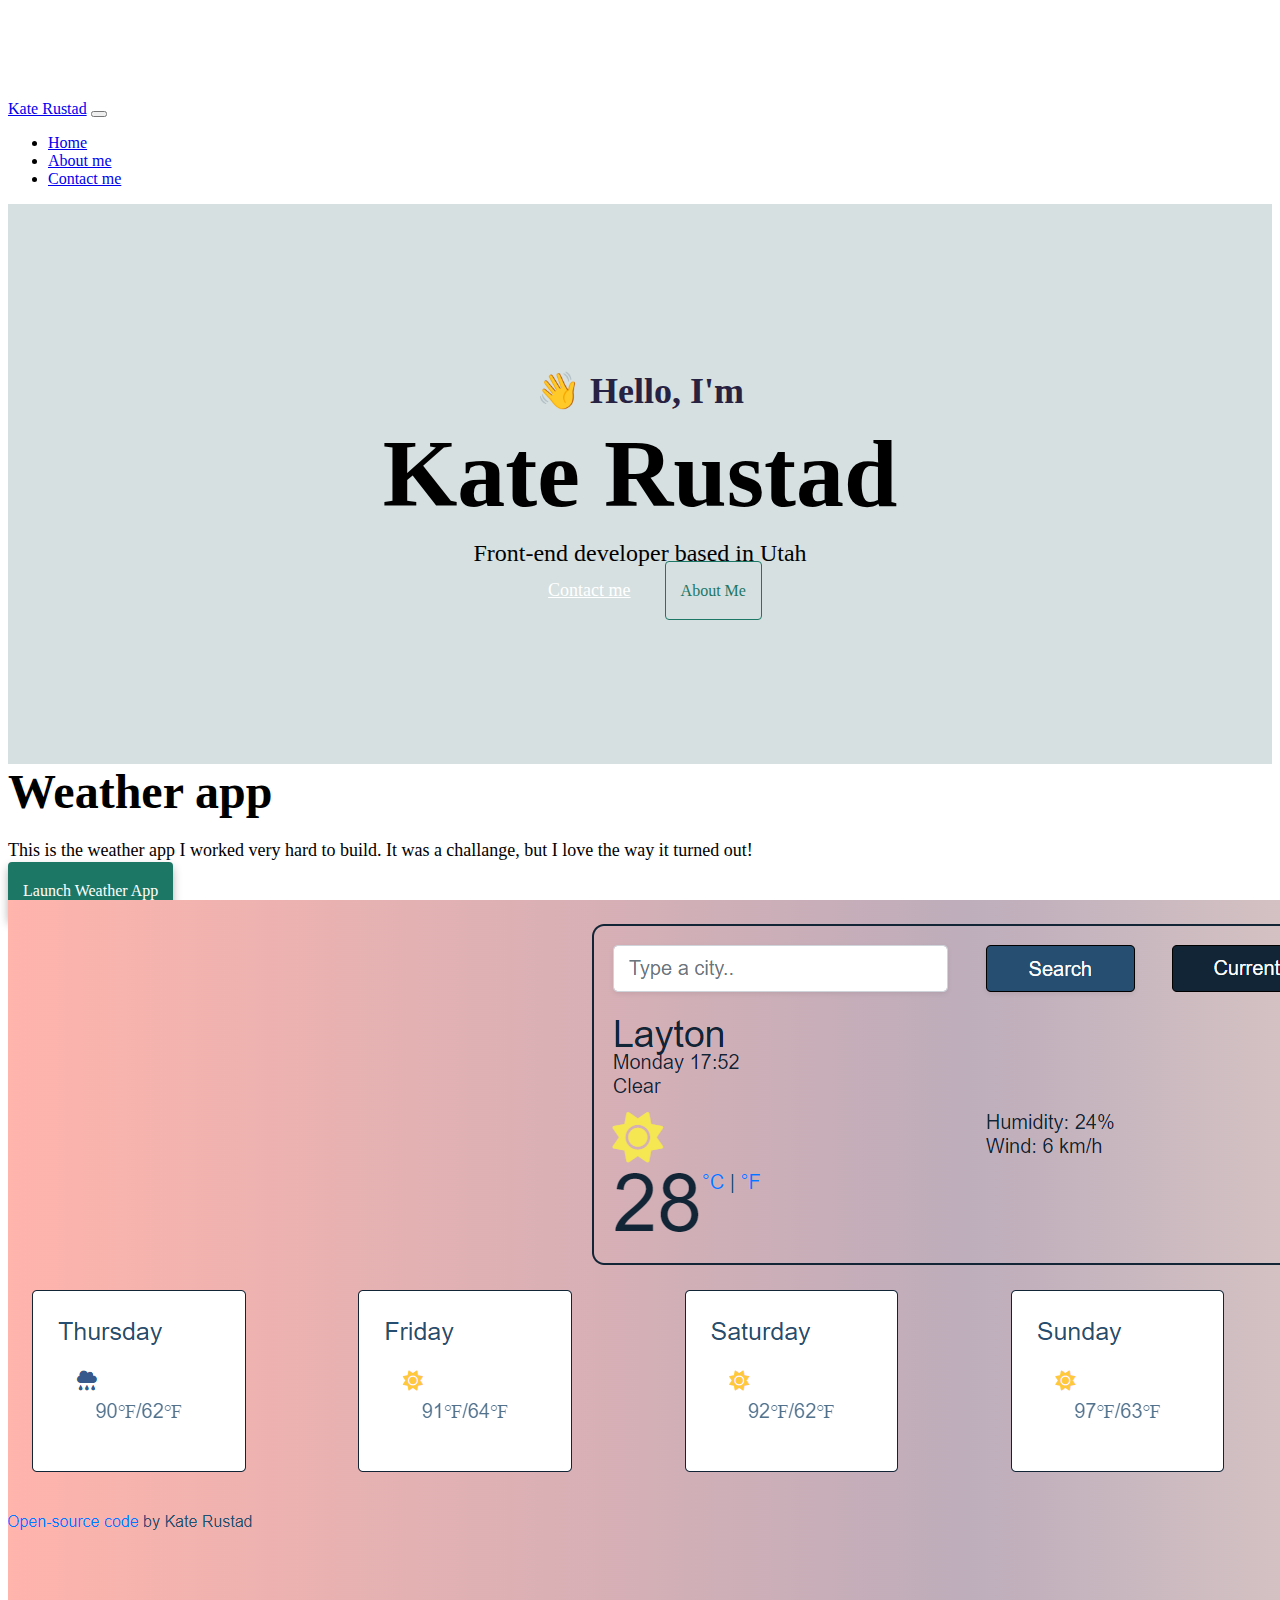
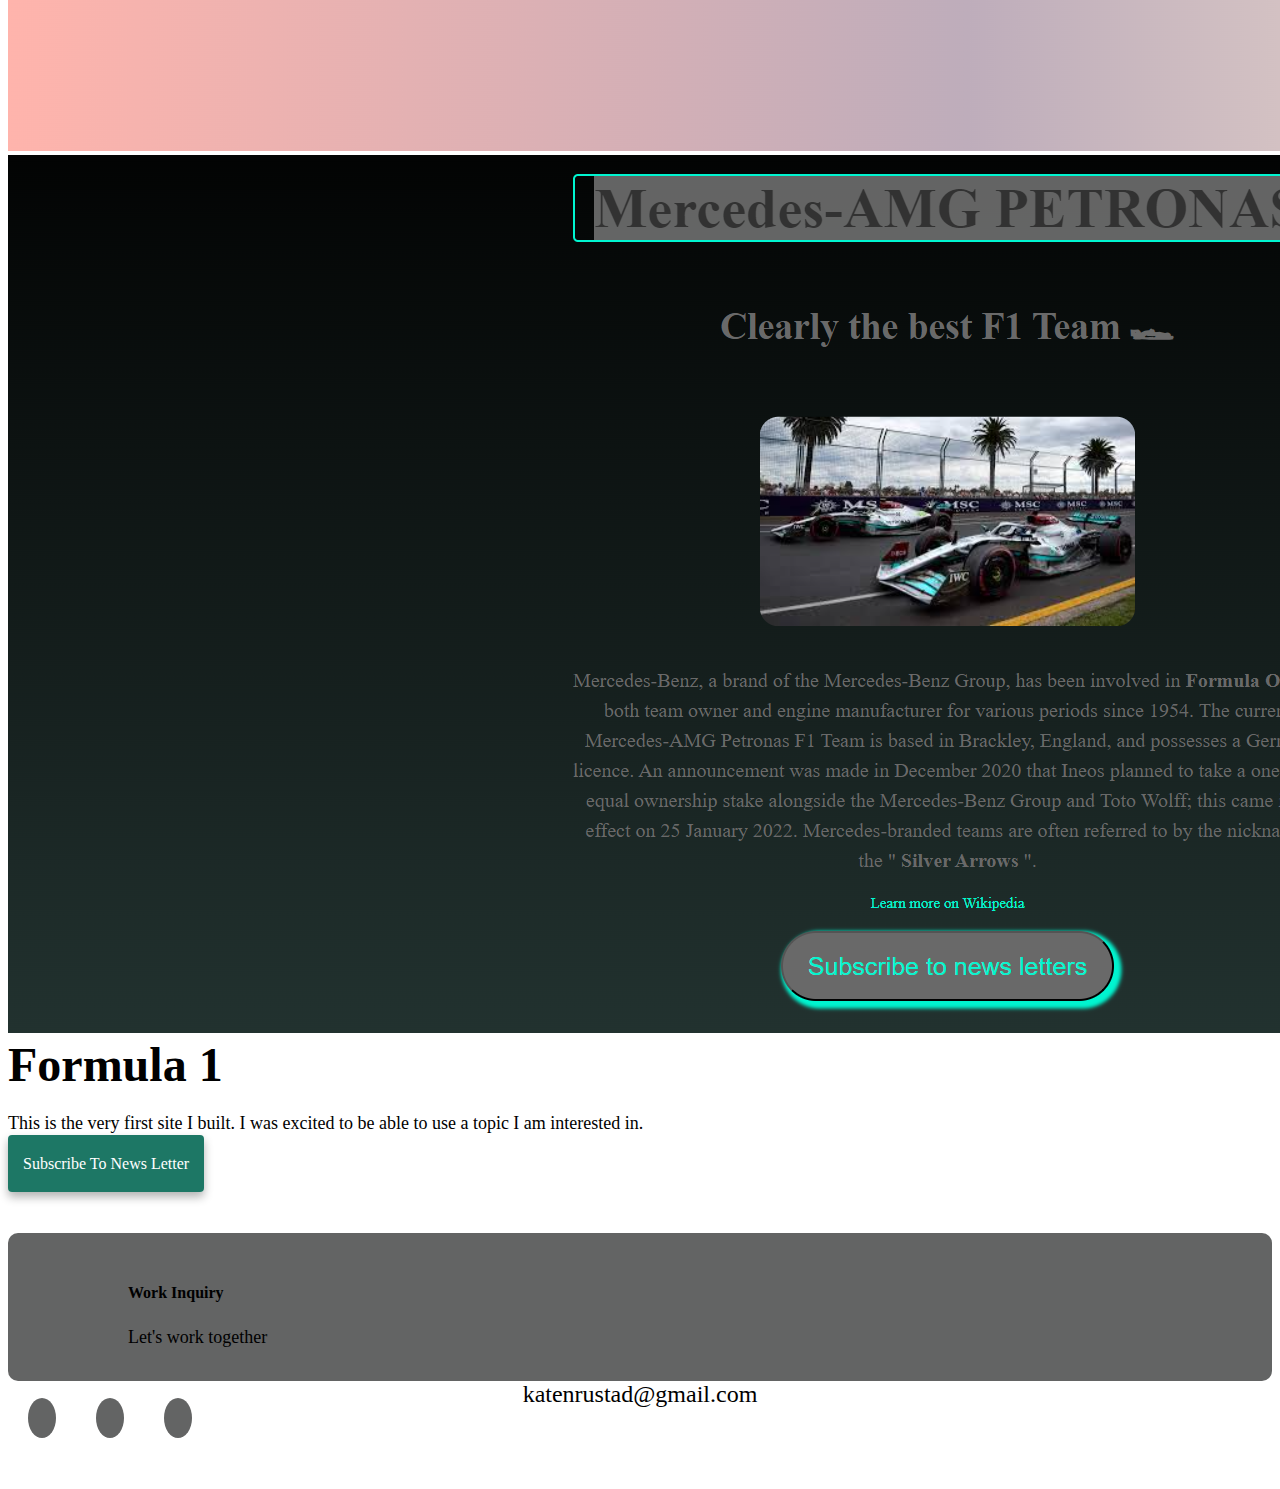
<file: index.html>
<!DOCTYPE html>
<html lang="en">
  <head>
    <meta charset="UTF-8" />
    <meta http-equiv="X-UA-Compatible" content="IE=edge" />
    <meta name="viewport" content="width=device-width, initial-scale=1.0" />
    <title>Kate Rustad - Web Developer</title>
    <link
      href="https://cdn.jsdelivr.net/npm/bootstrap@5.0.0-beta2/dist/css/bootstrap.min.css"
      rel="stylesheet"
      integrity="sha384-BmbxuPwQa2lc/FVzBcNJ7UAyJxM6wuqIj61tLrc4wSX0szH/Ev+nYRRuWlolflfl"
      crossorigin="anonymous"
    />
    <script
      src="https://cdn.jsdelivr.net/npm/bootstrap@5.0.0-beta2/dist/js/bootstrap.bundle.min.js"
      integrity="sha384-b5kHyXgcpbZJO/tY9Ul7kGkf1S0CWuKcCD38l8YkeH8z8QjE0GmW1gYU5S9FOnJ0"
      crossorigin="anonymous"
    ></script>
    <link rel="stylesheet" href="style.css" />
  </head>
  <body>
    <nav class="navbar navbar-expand-lg navbar-light bg-light fixed-top">
      <div class="container">
        <a class="navbar-brand" href="index.html">Kate Rustad</a>
        <button
          class="navbar-toggler"
          type="button"
          data-bs-toggle="collapse"
          data-bs-target="#navbarNav"
          aria-controls="navbarNav"
          aria-expanded="false"
          aria-label="Toggle navigation"
        >
          <span class="navbar-toggler-icon"></span>
        </button>
        <div class="collapse navbar-collapse" id="navbarNav">
          <ul class="navbar-nav">
            <li class="nav-item">
              <a class="nav-link active" aria-current="page" href="index.html"
                >Home</a
              >
            </li>
            <li class="nav-item">
              <a class="nav-link" href="about.html">About me</a>
            </li>
            <li class="nav-item">
              <a class="nav-link" href="about.html#contact">Contact me</a>
            </li>
          </ul>
        </div>
      </div>
    </nav>
    <body>
      <div class="hero">
        <p>👋 Hello, I'm</p>
        <h1>Kate Rustad</h1>
        <h2 class="mb-5">Front-end developer based in Utah</h2>
        <div>
          <a href="about.html#contact" class="btn btn-branding">Contact me</a>
          <a href="about.html" class="secondary-link">About me</a>
        </div>
      </div>
    </body>


      <div class="row mt-5">
        <div class="col-md-6">
          <h2 class="mb-3">Weather app</h2>
          <p>
            This is the weather app I worked very hard to build. It was a
            challange, but I love the way it turned out!
          </p>
          <div class="mb-5 mt-5">
            <a href="#" class="primary-link">Launch Weather App</a>
          </div>
        </div>
        <div class="col-md-6">
          <img src="images/weatherapp.png" class="img-fluid rounded" />
        </div>
      </div>
      <div class="row mt-5">
        <div class="col-md-6">
          <img src="images/f1.png" class="img-fluid rounded" />
        </div>
        <div class="col-md-6">
          <h2 class="mb-3">Formula 1</h2>
          <p>
            This is the very first site I built. I was excited to be able to use
            a topic I am interested in.
          </p>
          <div class="mt-5">
            <a href="#" class="primary-link">Subscribe to news letter</a>
          </div>
        </div>
      </div>
       <footer>
        <div class="contact-box justify-content-between mb-5 d-none d-md-flex">
          <div>
            <h4>Work Inquiry</h4>
            <p class="text-muted">Let's work together</p>
          </div>
        </div>
        <div class="d-flex justify-content-center mb-5">
          <a href="mailto:katenrustad@gmail.com" class="email-link">
            katenrustad@gmail.com
          </a>
        </div>
        <div class="social-links d-flex justify-content-center">
          <a href="https://github.com/katenrustad/About-me-Project/blob/main/index.html" target="_blank">
            <i class="fab fa-github"></i>
          </a>
          <a href="https://www.instagram.com/accounts/login/" target="_blank">
            <i class="fab fa-instagram"></i>
          </a>
          <a href="https://twitter.com/?lang=en" target="_blank">
            <i class="fab fa-twitter"></i>
          </a>
        </div>
      </footer>
    </div>
  </body>
</html>
</file>
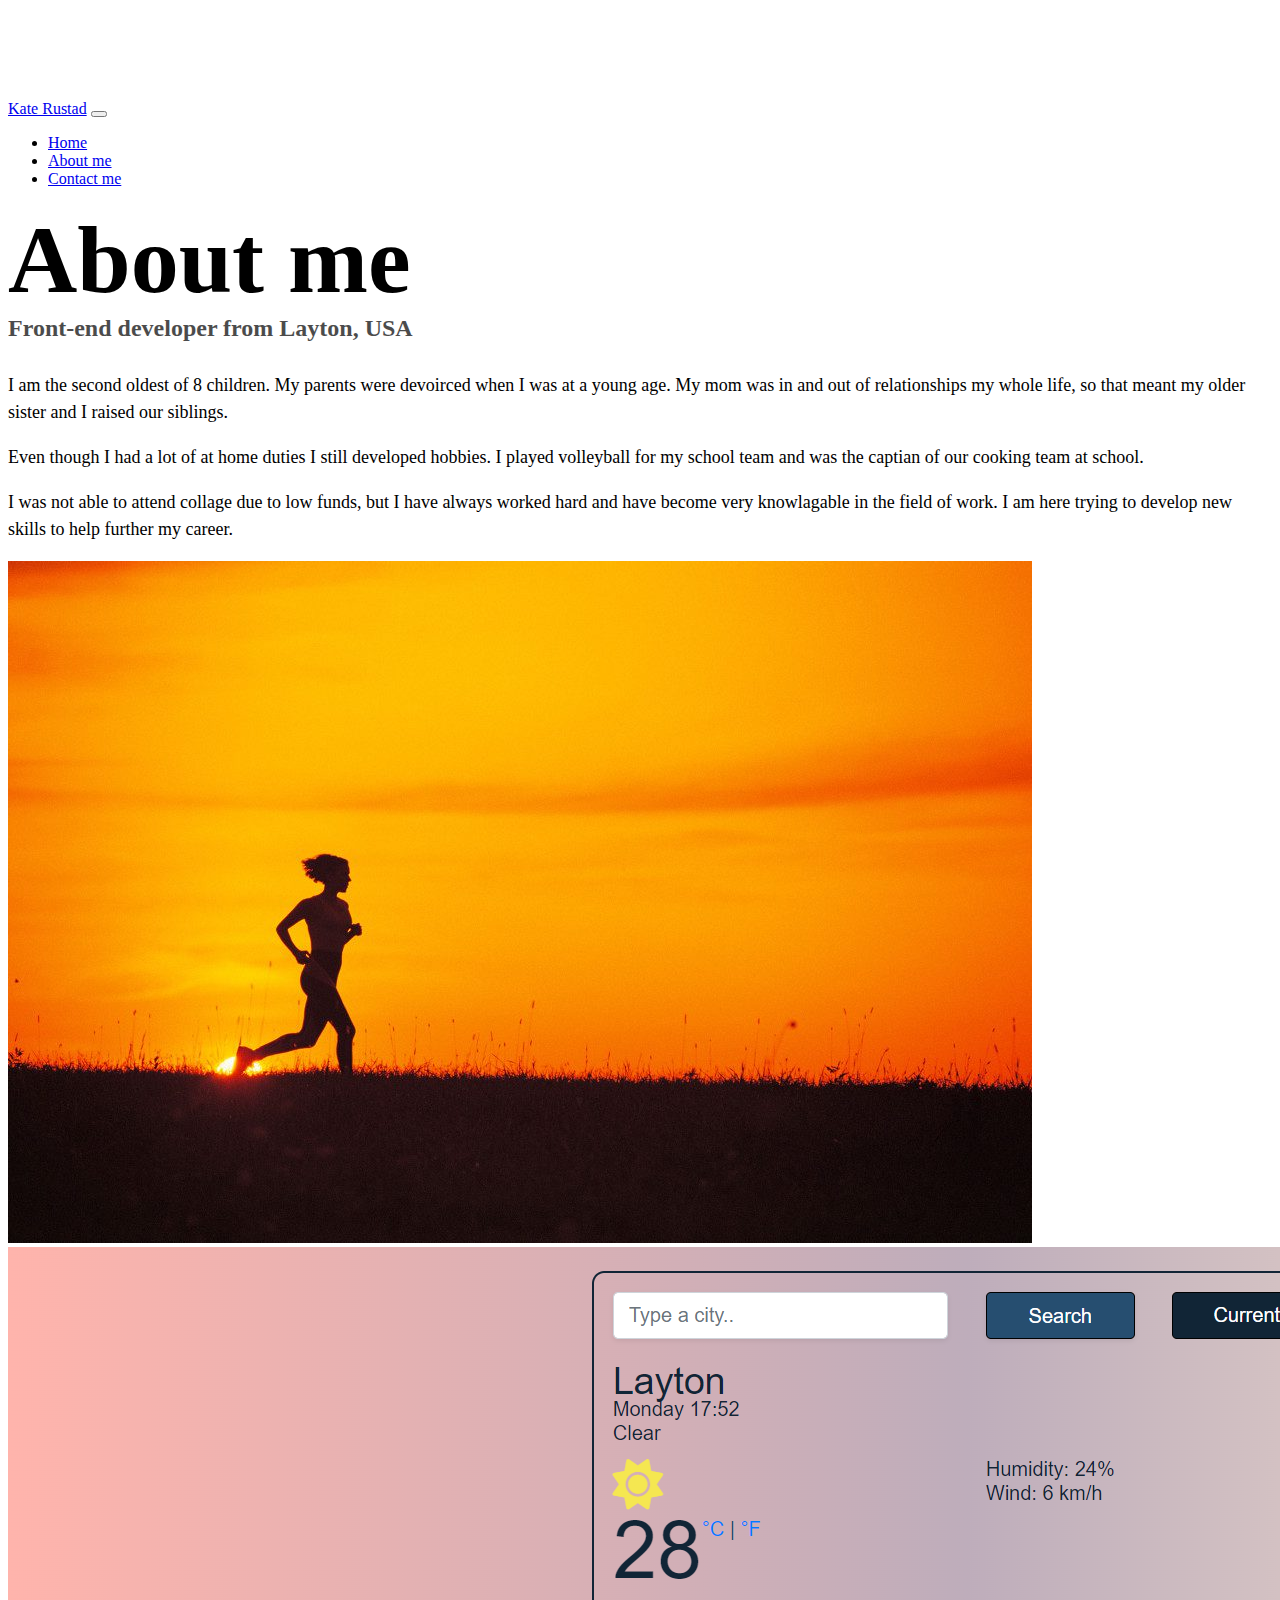
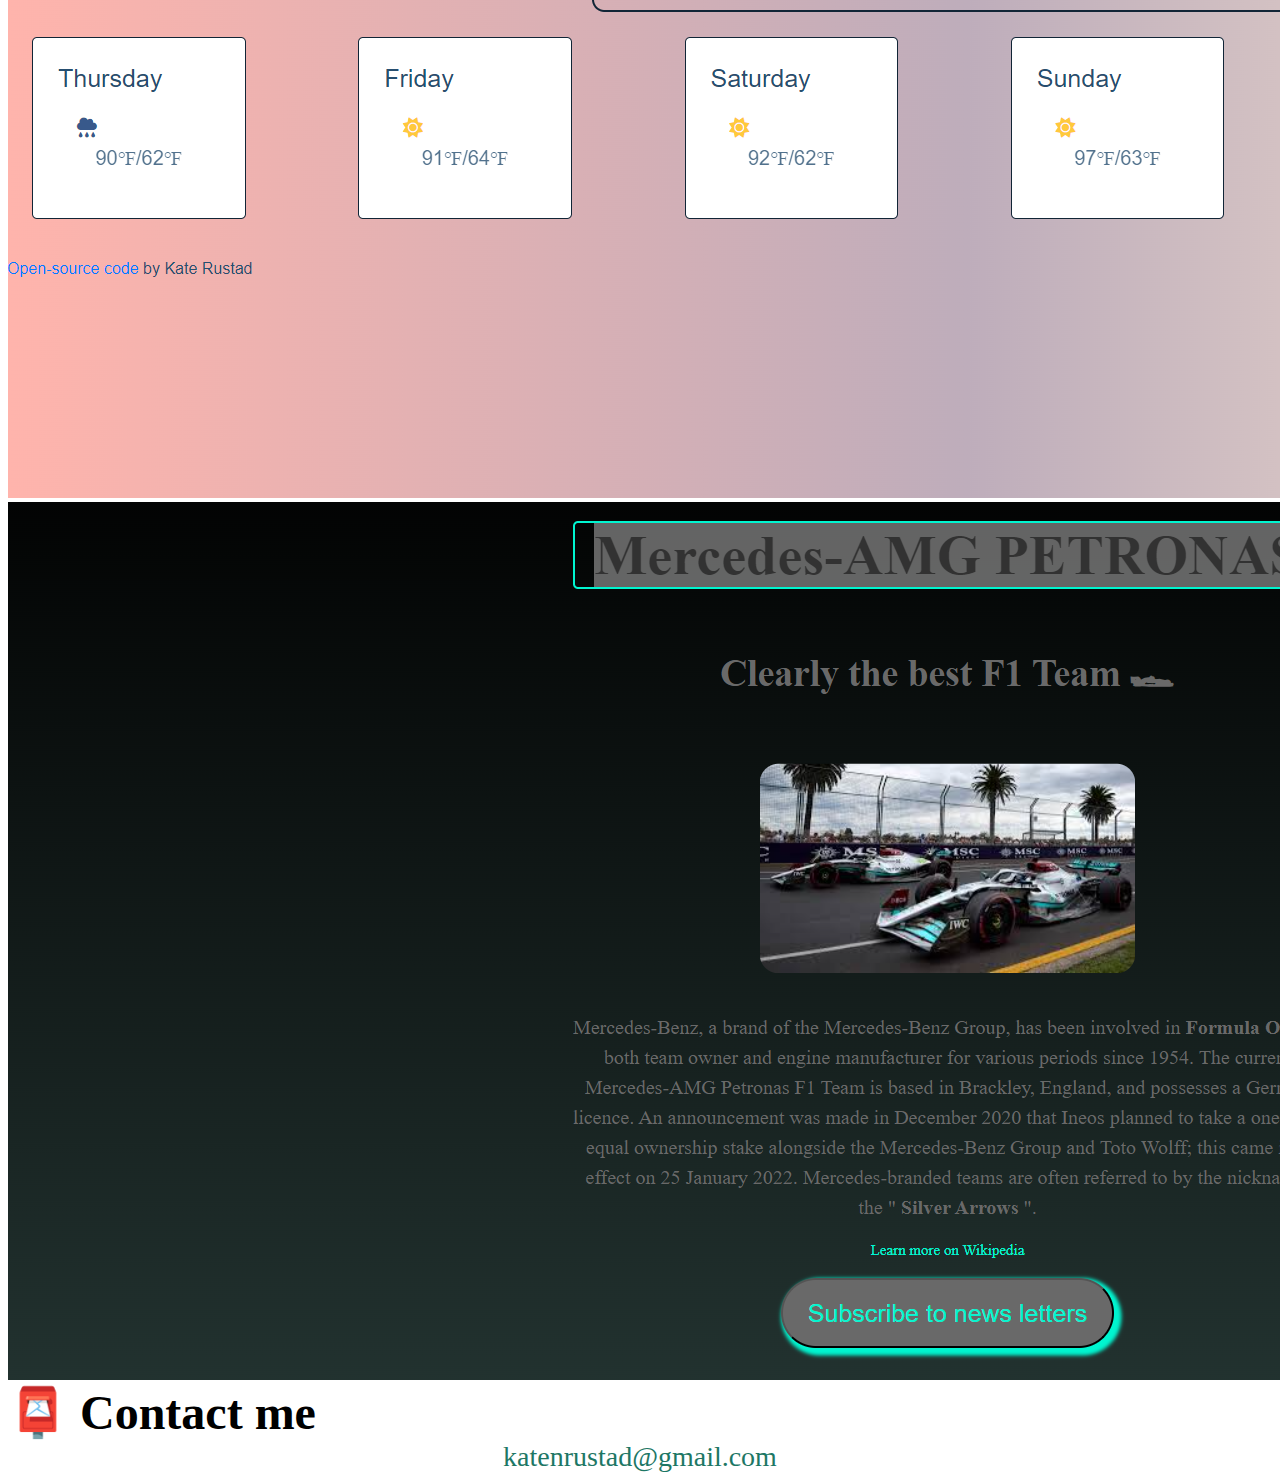
<file: about.html>
<!DOCTYPE html>
<html lang="en">
  <head>
    <meta charset="UTF-8" />
    <meta http-equiv="X-UA-Compatible" content="IE=edge" />
    <meta name="viewport" content="width=device-width, initial-scale=1.0" />
    <link
      href="https://cdn.jsdelivr.net/npm/bootstrap@5.0.0-beta2/dist/css/bootstrap.min.css"
      rel="stylesheet"
      integrity="sha384-BmbxuPwQa2lc/FVzBcNJ7UAyJxM6wuqIj61tLrc4wSX0szH/Ev+nYRRuWlolflfl"
      crossorigin="anonymous"
    />
    <script
      src="https://cdn.jsdelivr.net/npm/bootstrap@5.0.0-beta2/dist/js/bootstrap.bundle.min.js"
      integrity="sha384-b5kHyXgcpbZJO/tY9Ul7kGkf1S0CWuKcCD38l8YkeH8z8QjE0GmW1gYU5S9FOnJ0"
      crossorigin="anonymous"
    ></script>
    <link rel="stylesheet" href="style.css" />
    <title>About Kate Rustad - About</title>
  </head>
  <body>
    <nav class="navbar navbar-expand-lg navbar-light bg-light fixed-top">
      <div class="container">
        <a class="navbar-brand" href="index.html">Kate Rustad</a>
        <button
          class="navbar-toggler"
          type="button"
          data-bs-toggle="collapse"
          data-bs-target="#navbarNav"
          aria-controls="navbarNav"
          aria-expanded="false"
          aria-label="Toggle navigation"
        >
          <span class="navbar-toggler-icon"></span>
        </button>
        <div class="collapse navbar-collapse" id="navbarNav">
          <ul class="navbar-nav">
            <li class="nav-item">
              <a class="nav-link" aria-current="page" href="index.html">Home</a>
            </li>
            <li class="nav-item">
              <a class="nav-link active" href="about.html">About me</a>
            </li>
            <li class="nav-item">
              <a class="nav-link" href="about.html#contact">Contact me</a>
            </li>
          </ul>
        </div>
      </div>
    </nav>
    <h1 class="text-center">About me</h1>
    <h3>Front-end developer from Layton, USA</h3>
    <div class="about-paragraphs"></div>
    <p>
      I am the second oldest of 8 children. My parents were devoirced when I was
      at a young age. My mom was in and out of relationships my whole life, so
      that meant my older sister and I raised our siblings.
    </p>
    <p>
      Even though I had a lot of at home duties I still developed hobbies. I
      played volleyball for my school team and was the captian of our cooking
      team at school.
    </p>

    <p>
      I was not able to attend collage due to low funds, but I have always
      worked hard and have become very knowlagable in the field of work. I am
      here trying to develop new skills to help further my career.
    </p>

    <div class="container">
      <div class="row">
        <div class="col-sm-4">
          <img src="images/running.jpg" class="img-fluid p-2 shadow rounded" />
        </div>
        <div class="col-sm-4">
          <img
            src="images/weatherapp.png"
            class="img-fluid p-2 shadow rounded"
          />
        </div>
        <div class="col-sm-4">
          <img src="images/f1.png" class="img-fluid p-2 shadow rounded" />
        </div>
      </div>
    </div>
    <div id="contact" class="mt-5">
      <h2 class="text-center">📮 Contact me</h2>
      <a href="mailto:katenrustad@gmail.com" class="email-link">
        katenrustad@gmail.com
      </a>
    </div>
  </body>
</html>
</file>
<file: style.css>
:root {
  --primary-color: #1d7765;
  --secondary-color: #636464;
  --third-color: #d6e0e0;
  --box-shadow: 0 5px 10px rgba(0, 0, 0, 0.3);
}

body {
  margin-top: 100px;
}

h1,
h2,
h3 {
  margin: 0;
}

h1 {
  font-size: 96px;
}

h2 {
  font-size: 48px;
}

h3 {
  font-size: 24px;
  opacity: 0.7;
}

p {
  font-size: 18px;
  line-height: 1.5;
}

.navigation-links {
  display: flex;
  margin-top: 40px;
  justify-content: center;
}

.navigation-links a {
  margin: 20px;
}

.primary-link {
  border-radius: 4px;
  padding: 20px 15px;
  text-decoration: none;
  text-transform: capitalize;
  background: var(--primary-color);
  box-shadow: var(--box-shadow);
  color: white;
}

.primary-link:hover {
  background-color: var(--secondary-color);
  color: black;
}

.secondary-link {
  border-radius: 4px;
  padding: 20px 15px;
  text-decoration: none;
  text-transform: capitalize;
  color: var(--primary-color);
  border: 1px solid var(--primary-color);
}

.secondary-link:hover {
  background-color: var(--secondary-color);
  color: black;
}

.homepage-link {
  color: var(--primary-color);
  text-align: center;
  display: block;
}

.homepage-link:hover {
  color: var(--secondary-color);
}

.about-paragraphs {
  margin: 30px 0;
}

.about-paragraphs p {
  margin: 10px;
}

.email-link {
  display: flex;
  justify-content: center;
  color: var(--primary-color);
  font-size: 28px;
  text-decoration: none;
}

.email-link:hover {
  text-decoration: underline;
  color: var(--secondary-color);
}
.hero {
  background: var(--third-color);
  text-align: center;
  padding: 160px 20px;
}

.hero p {
  font-size: 36px;
  font-weight: bold;
  margin: 0;
  color: #272142;
}

.hero h2 {
  font-family: var(--heading-font-family);
  font-weight: normal;
  line-height: 2;
  font-size: 24px;
}

.btn-branding {
  background: var(--branding-color);
  border-radius: 4px;
  color: white;
  font-size: 18px;
  line-height: 27px;
  padding: 15px 30px;
}

footer {
  margin: 60px 0;
}

footer .contact-box {
  background: var(--secondary-color);
  padding: 30px 120px;
  border-radius: 10px;
}

footer .contact-box p {
  margin: 0;
}

footer .email-link {
  text-decoration: none;
  color: black;
  font-size: 24px;
}

footer .email-link:hover {
  color: var(--branding-color);
}

footer .social-links a {
  margin: 0 20px;
  color: var(--branding-color);
  background: var(--secondary-color);
  padding: 10px 14px;
  border-radius: 50%;
  font-size: 18px;
  transition: all 100ms ease-in-out;
}

footer .social-links a:hover {
  color: white;
  background: var(--branding-color);
}
</file>
